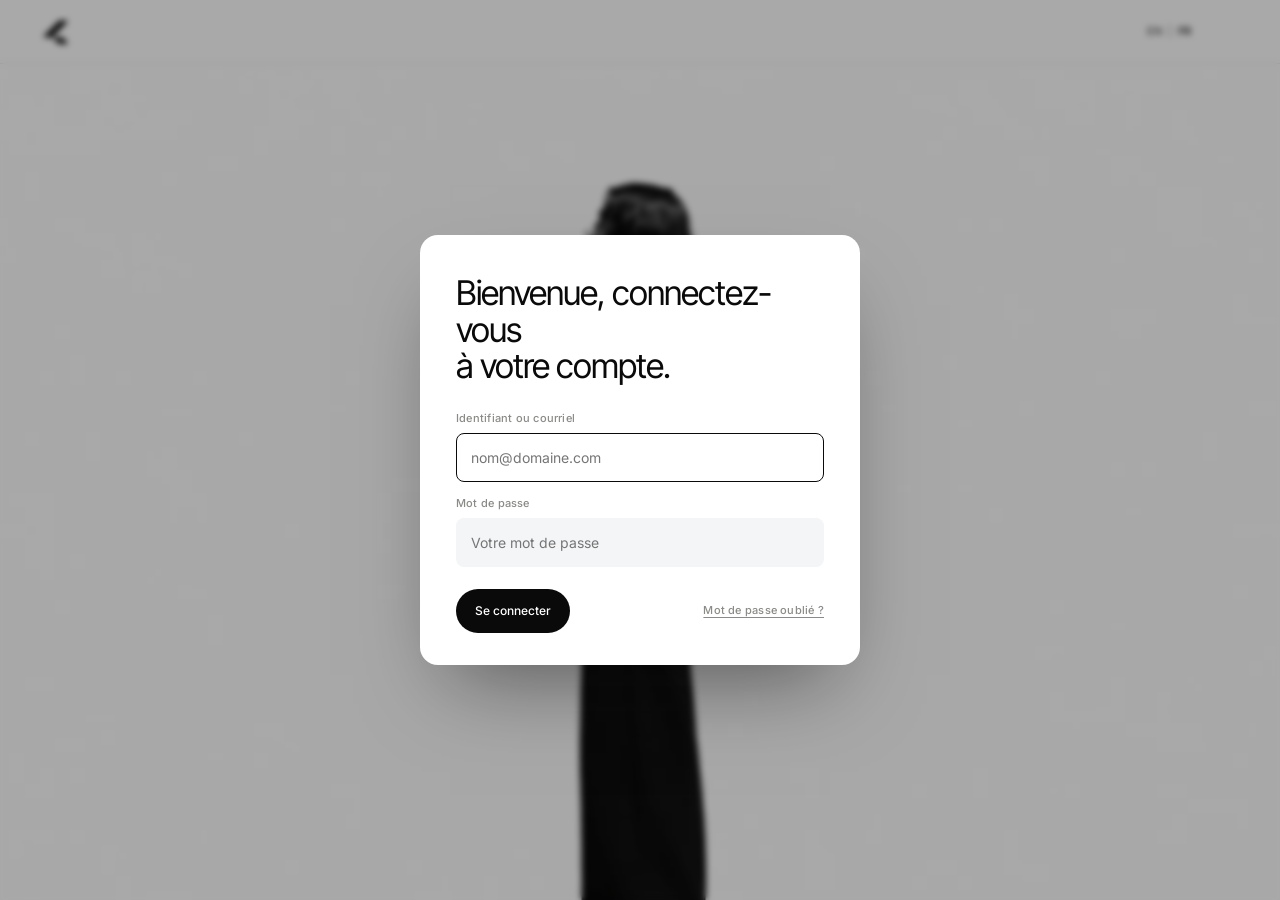
<file: index.html>
<!DOCTYPE html>
<html lang="fr">
<head>
  <meta charset="UTF-8">
  <meta name="viewport" content="width=device-width, initial-scale=1.0">
  <title data-i18n="title_erp">Connexion | Groupe Lounici</title>
  <meta name="robots" content="noindex">
  <link rel="icon" href="favicon.ico?v=3" sizes="16x16 32x32 48x48">
  <link rel="icon" type="image/png" sizes="64x64" href="assets/favicon.png?v=3">
  <link rel="icon" type="image/png" sizes="192x192" href="assets/favicon-192.png?v=3">
  <link rel="icon" type="image/png" sizes="512x512" href="assets/favicon-512.png?v=3">
  <link rel="apple-touch-icon" sizes="180x180" href="assets/favicon-180.png?v=3">
  <link rel="preconnect" href="https://fonts.googleapis.com">
  <link rel="preconnect" href="https://fonts.gstatic.com" crossorigin>
  <link href="https://fonts.googleapis.com/css2?family=Inter+Tight:wght@400;500;600&family=Inter:wght@400;500;600&display=swap" rel="stylesheet">
  <link rel="stylesheet" href="styles.css?v=24">
</head>
<!-- ERP de Groupe Lounici (erp.lounici.ca) : page de connexion ; après connexion → portail.html -->
<body class="erp-login">

  <div class="portal-wrap">
    <header class="hero-top">
      <a class="brand brand-hero" href="https://lounici.ca/" aria-label="Groupe Lounici — accueil" data-i18n-attr="aria-label=brand_home">
        <img src="assets/logo-blanc.png" alt="Groupe Lounici" class="brand-mark">
        <span class="brand-name" aria-hidden="true">Groupe Lounici</span>
      </a>
      <div class="nav-right">
        <div class="lang" aria-label="Langue" data-i18n-attr="aria-label=lang_label">
          <a href="#" hreflang="en" lang="en">EN</a>
          <span aria-hidden="true">|</span>
          <a href="#" hreflang="fr" lang="fr" class="is-on" aria-current="true">FR</a>
        </div>
      </div>
    </header>
  </div>

  <dialog class="login-modal" id="portail" aria-labelledby="portail-titre">
    <h2 class="modal-title" id="portail-titre" data-i18n="modal_title">Bienvenue, connectez-vous<br>à votre compte.</h2>
    <form class="login-form" novalidate>
      <label class="field"><span class="small" data-i18n="m_user">Identifiant ou courriel</span><input type="text" name="identifiant" autocomplete="username" placeholder="nom@domaine.com" autofocus required data-i18n-attr="placeholder=m_user_ph"></label>
      <label class="field"><span class="small" data-i18n="m_pass">Mot de passe</span><input type="password" name="mot-de-passe" autocomplete="current-password" placeholder="Votre mot de passe" required data-i18n-attr="placeholder=m_pass_ph"></label>
      <div class="form-foot">
        <button type="submit" class="btn btn-black" data-i18n="m_submit">Se connecter</button>
        <a class="small lost" href="lens.html?vue=login" data-i18n="m_lost">Mot de passe oublié ?</a>
      </div>
      <p class="login-msg small" hidden>Veuillez saisir votre identifiant et votre mot de passe.</p>
    </form>
  </dialog>

  <script src="lens-config.js?v=1"></script>
  <script src="lens-cloud.js?v=2"></script>
  <script src="script.js?v=20"></script>
</body>
</html>
</file>
<file: styles.css>
/* =====================================================================
   Groupe Lounici — Feuille de style
   Direction : studio monochrome sur fond blanc pur. Héros à empennage
   noir, énoncé en deux tons sur noir, carrousel d’expertises, duo de
   formulaire de contact seul et centré. Toutes les couleurs passent par les tokens.
   ===================================================================== */

:root {
  --white: #ffffff;          /* fond de page : blanc pur */
  --grey: #f4f5f6;           /* gris clair neutre (fond du carrousel, champs) */
  --grey-2: #e8e9eb;
  --black: #0a0a0a;
  --card-dark: #141414;
  --ink: #0a0a0a;
  --ink-2: #4b4b4b;
  --muted: #8a8a86;
  --dim: #8d8d8a;            /* seconde moitié des titres et énoncés */
  --line: rgba(10, 10, 10, 0.1);
  --line-dark: rgba(255, 255, 255, 0.14);
  --display: "Inter Tight", "Inter", system-ui, sans-serif;
  --font: "Inter", system-ui, -apple-system, "Segoe UI", sans-serif;
  --pad: clamp(20px, 3.2vw, 48px);
  --r: 8px;
  --r-card: 18px;
}

*, *::before, *::after { box-sizing: border-box; }
/* chaque panneau occupe la fenêtre ; le défilement s'arrête de section en section */
html { scroll-behavior: smooth; scroll-snap-type: y mandatory; }
body {
  margin: 0;
  font-family: var(--font);
  font-weight: 400;
  color: var(--ink);
  background: var(--white);
  -webkit-font-smoothing: antialiased;
  line-height: 1.5;
  overflow-x: clip;
}
img { display: block; max-width: 100%; }
a { color: inherit; text-decoration: none; }
h1, h2, h3, p { margin: 0; }
ol, ul { margin: 0; padding: 0; list-style: none; }

/* ── Typographie ── */
.h-xl, .h-lead, .hero-title, h3 { font-family: var(--display); font-weight: 400; letter-spacing: -0.03em; line-height: 1.05; }
.h-xl { font-size: clamp(34px, 4.4vw, 64px); }
.h-lead { font-size: clamp(24px, 2.4vw, 36px); }
h3 { font-size: clamp(18px, 1.6vw, 24px); }
.dim { color: var(--dim); }
.small { font-size: 11px; font-weight: 500; letter-spacing: 0.02em; color: var(--ink-2); line-height: 1.45; }
.body-m { font-size: clamp(13px, 1.05vw, 15px); line-height: 1.55; color: var(--ink-2); max-width: 46ch; }
.align-right { text-align: right; }
.pt { display: inline-block; width: 6px; height: 6px; border-radius: 50%; background: currentColor; }
.pt-ring { width: 10px; height: 10px; background: none; border: 1.5px solid currentColor; }
.pt-live { background: #2ecc71; }

/* ── Boutons ── */
.btn {
  display: inline-flex; align-items: center; gap: 10px;
  padding: 12px 18px; border-radius: 999px;
  font: inherit; font-size: 12px; font-weight: 500;
  border: 1px solid transparent; cursor: pointer; white-space: nowrap;
  transition: background 0.2s, color 0.2s;
}
.btn-black { background: var(--black); color: #fff; }
.btn-black:hover { background: #2a2a2a; }
.btn-white { background: #fff; color: var(--black); }
.btn-white:hover { background: var(--grey-2); }

/* ── Panneaux ── */
.panel {
  position: relative;
  min-height: 100vh; min-height: 100svh;
  padding: 72px var(--pad) 48px;
  display: flex; flex-direction: column; justify-content: center;
  scroll-snap-align: start;
}
.panel.light { background: var(--white); color: var(--ink); }
.panel.dark { background: var(--black); color: #fff; }
.panel.dark .small { color: rgba(255,255,255,0.6); }
.panel.dark .dim { color: rgba(255,255,255,0.42); }

/* ── 1. Héros ── */
.hero {
  --hero-top-h: 64px;        /* hauteur de la barre logo + menu */
  background: var(--white) url("assets/fond-heros.webp?v=3") no-repeat center var(--hero-top-h) / cover;
  padding: 0 var(--pad) 0; justify-content: space-between; overflow: hidden;
}
/* barre blanche pleine largeur, séparée de la photo par un trait gris */
.hero-top {
  display: grid; grid-template-columns: auto 1fr auto auto; align-items: center; gap: 24px; position: relative; z-index: 3;
  height: var(--hero-top-h); margin: 0 calc(-1 * var(--pad)); padding: 0 var(--pad);
  background: var(--white); border-bottom: 1px solid var(--line);
}
.brand { display: inline-flex; align-items: center; gap: 8px; font-weight: 600; }
.brand-mark { width: 16px; }
.brand-hero { font-family: var(--display); font-weight: 600; font-size: 17px; letter-spacing: -0.02em; text-transform: uppercase; }
.brand-hero .brand-mark { width: 30px; filter: invert(1); }
/* au survol du logo, le nom apparaît à sa droite ; il disparaît dès que le curseur quitte le logo */
.brand-hero { position: relative; }
.brand-name {
  position: absolute; left: calc(100% + 10px); top: 50%; transform: translate(-6px, -50%);
  font-size: 15px; font-weight: 600; letter-spacing: -0.02em; text-transform: none; white-space: nowrap; color: var(--ink);
  opacity: 0; pointer-events: none; transition: opacity 0.25s ease, transform 0.25s ease;
}
.brand-hero:hover .brand-name, .brand-hero:focus-visible .brand-name { opacity: 1; transform: translate(0, -50%); }
/* menu centré dans la barre, quelle que soit la largeur du logo et des liens de droite */
.nav-links { display: flex; gap: 26px; position: absolute; left: 50%; top: 0; height: 100%; transform: translateX(-50%); font-size: 11px; font-weight: 500; color: var(--ink-2); }
.nav-links > * { display: inline-flex; align-items: center; height: 100%; position: relative; }
.nav-links a:hover { color: var(--ink); }
/* bouton « Our expertise » : même aspect qu'un lien, chevron qui se retourne quand le menu est ouvert */
.has-menu { background: none; border: 0; padding: 0; font: inherit; color: inherit; cursor: pointer; gap: 5px; }
.has-menu .chev { width: 10px; height: 10px; transition: transform 0.2s; }
.has-menu:hover, .has-menu[aria-expanded="true"] { color: var(--ink); }
.has-menu[aria-expanded="true"] .chev { transform: rotate(180deg); }
.has-menu[aria-expanded="true"]::after { content: ""; position: absolute; left: 0; right: 0; bottom: -1px; height: 2px; background: var(--ink); }
/* grand menu : panneau blanc pleine largeur sous la barre, liste sur trois colonnes */
.mega {
  position: absolute; left: 0; right: 0; top: 100%; z-index: 6;
  padding: 36px var(--pad) 44px; background: var(--white); border-bottom: 1px solid var(--line);
  box-shadow: 0 24px 40px -24px rgba(10, 10, 10, 0.18);
}
.mega-title { display: inline-flex; align-items: center; gap: 10px; font-family: var(--display); font-size: 24px; font-weight: 500; letter-spacing: -0.02em; color: var(--ink); margin-bottom: 26px; }
.mega-title span { transition: transform 0.2s; }
.mega-title:hover span { transform: translateX(4px); }
.mega-list { display: grid; grid-template-columns: repeat(3, minmax(0, 1fr)); grid-auto-flow: column; grid-template-rows: repeat(4, auto); gap: 18px 32px; max-width: 1100px; }
.mega-list a { font-size: 14px; color: var(--ink-2); }
.mega-list a:hover { color: var(--ink); text-decoration: underline; text-underline-offset: 4px; }
/* à droite : portail client (icône de personne) et choix de langue */
.nav-right { display: flex; align-items: center; gap: 22px; justify-self: end; font-size: 11px; font-weight: 500; color: var(--ink-2); }
.nav-portal { display: inline-flex; align-items: center; gap: 7px; }
.nav-portal svg { width: 16px; height: 16px; }
.nav-portal:hover { color: var(--ink); }
.lang { display: inline-flex; align-items: center; gap: 6px; }
.lang span { color: var(--muted); }
.lang a:hover, .lang a.is-on { color: var(--ink); }
.nav-toggle {
  display: none; width: 38px; height: 38px; border: 1px solid var(--line); background: var(--white); border-radius: var(--r);
  cursor: pointer; flex-direction: column; align-items: center; justify-content: center; gap: 5px; justify-self: end;
}
.nav-toggle span { display: block; width: 16px; height: 1.5px; background: var(--ink); }

.hero-body {
  position: relative; flex: 1; min-height: 0;
  display: grid; grid-template-columns: minmax(0, 1fr) minmax(0, 0.7fr) minmax(0, 1fr); grid-template-rows: 1fr auto;
  align-items: center; column-gap: 24px; row-gap: 24px; padding-bottom: 36px;
}
.hero-body > * { position: relative; z-index: 2; }
.hero-text { grid-column: 1; grid-row: 1 / span 2; align-self: center; padding: 24px 0; }
.hero-cta { margin-top: 28px; }
/* carte outil en bas à droite */
.hero-card {
  grid-column: 3; grid-row: 2; align-self: end; justify-self: end;
  position: relative; width: 250px; aspect-ratio: 16 / 10; border-radius: 16px; overflow: hidden; color: #fff;
  background: #0a0a0a url("assets/outil-diagnostic.jpg?v=1") center / cover; display: grid; grid-template-rows: auto 1fr; padding: 12px 14px;
}
.hero-card::before { content: ""; position: absolute; inset: 0; background: linear-gradient(180deg, rgba(0,0,0,0.25), rgba(0,0,0,0.65)); }
.hero-card > * { position: relative; }
.hero-card-tag { display: flex; justify-content: space-between; color: rgba(255,255,255,0.75); text-transform: uppercase; letter-spacing: 0.1em; font-size: 10px; }
.hero-card-body { align-self: end; display: grid; gap: 2px; }
.hero-card-title { font-family: var(--display); font-weight: 600; font-size: 22px; letter-spacing: -0.02em; line-height: 1; }
.hero-card-body .small { color: rgba(255,255,255,0.75); }
.hero-card-arrow { position: absolute; right: 12px; bottom: 12px; width: 34px; height: 34px; border-radius: 50%; background: #fff; color: var(--ink); display: grid; place-items: center; font-size: 15px; transition: transform 0.2s ease; }
.hero-card:hover .hero-card-arrow { transform: scale(1.08); }
.hero-kicker { font-size: 12px; font-weight: 500; color: var(--ink-2); margin-bottom: 36px; }
.hero-kicker sup { font-size: 9px; margin-left: 4px; color: var(--muted); }
.hero-title { font-size: clamp(32px, 4.2vw, 62px); font-weight: 600; letter-spacing: -0.035em; margin-bottom: 28px; }
.hero-title .dim { font-weight: 400; }
.hero-lead { font-size: clamp(13px, 1vw, 15px); line-height: 1.6; color: var(--ink-2); max-width: 44ch; }

/* ── 2. Énoncé ── */
.statement-panel { justify-content: space-between; padding-top: 0; padding-bottom: 0; }
.strip {
  display: flex; justify-content: space-between; align-items: center;
  padding: 16px 0; border-bottom: 1px solid var(--line-dark);
  text-transform: uppercase; letter-spacing: 0.08em; font-size: 10px;
}
.strip-bottom { border-bottom: none; border-top: 1px solid var(--line-dark); height: 44px; }
.scroll-dot { font-style: normal; margin-left: 6px; }
.statement { max-width: 820px; margin: 0 auto; text-align: center; padding: 40px 0; }
.statement-text { font-family: var(--display); font-weight: 400; font-size: clamp(22px, 2.6vw, 40px); letter-spacing: -0.03em; line-height: 1.18; }
.statement-sub { margin-top: 36px; font-size: 13px; line-height: 1.6; color: rgba(255,255,255,0.8); }

/* ── 3. Expertises : carrousel de cartes (référence : carte blanche très arrondie, voisines derrière) ── */
/* Cotes de référence pour un écran de 1662 px : carte 760 × 340, tuile 370 × 320, rayons 85 (carte) et 80 (tuile),
   voisines visibles sur 160 px de chaque côté. Tout est exprimé en fraction de la largeur de carte. */
.panel.expo {
  padding-top: 48px; padding-left: 0; padding-right: 0; overflow: hidden; background: #f5f6f7; justify-content: flex-start;
  --card-w: min(760px, 45.73vw, calc((100vh - 400px) * 2.235));
  /* écart tel que la voisine (réduite à 84 %) ne montre que 160 px : marge latérale − retrait d'échelle − 160 */
  --card-gap: calc((100vw - var(--card-w)) / 2 - var(--card-w) * 0.08 - 160px);
  --card-pad: calc(var(--card-w) * 0.01053);   /* 8 / 760 : avec la bordure de 2 px, la tuile fait 320 de haut */
  --card-r: calc(var(--card-w) * 0.11184);     /* 85 / 760 */
  --tile-w: calc(var(--card-w) * 0.48684);     /* 370 / 760 */
  --tile-r: calc(var(--card-w) * 0.10526);     /* 80 / 760 */
}
.expo-head { text-align: center; padding: 0 var(--pad); margin-bottom: 55px; }
.expo-pill { display: inline-flex; align-items: center; gap: 8px; padding: 6px 11px; border-radius: 999px; background: #fff; border: 1px solid var(--line); color: var(--ink-2); text-transform: uppercase; font-size: 9px; letter-spacing: 0.1em; }
.expo-head .h-xl { margin-top: 14px; font-weight: 500; }
.caro { position: relative; width: 100%; margin-top: auto; }   /* la carte se centre entre le titre et les points */
.caro-track { display: flex; gap: var(--card-gap); will-change: transform; transition: transform 0.7s cubic-bezier(0.2, 0.7, 0.2, 1); }
.caro-card {
  position: relative; z-index: 1;
  flex: 0 0 var(--card-w); width: var(--card-w); aspect-ratio: 760 / 340;
  display: grid; grid-template-columns: var(--tile-w) minmax(0, 1fr); gap: 30px;
  padding: var(--card-pad); border-radius: var(--card-r); background: #fff; border: 2px solid #e9eaec;
  box-shadow: 0 1px 0 rgba(10,10,10,0.04);
  transform: scale(0.84); opacity: 0.7;
  transition: transform 0.7s cubic-bezier(0.2, 0.7, 0.2, 1), opacity 0.7s ease, box-shadow 0.7s ease;
}
.caro-card.is-active { z-index: 2; transform: none; opacity: 1; box-shadow: 0 30px 70px -30px rgba(10,10,10,0.28), 0 8px 24px rgba(10,10,10,0.06); }
.caro-visual {
  height: 100%; min-height: 0; border-radius: var(--tile-r); display: grid; place-items: center;
  color: rgba(255,255,255,0.9);
  background: linear-gradient(165deg, #2b2f34 0%, #1c2024 45%, #121518 100%);
  box-shadow: 0 24px 50px -24px rgba(10,10,10,0.55), inset 0 1px 0 rgba(255,255,255,0.06);
}
.caro-visual svg { width: 52%; height: auto; filter: drop-shadow(0 10px 18px rgba(0,0,0,0.5)); }
/* image d'illustration : couvre toute la tuile ; l'icône au trait reste pour les expertises sans image */
.caro-visual { position: relative; overflow: hidden; }
.caro-visual img { position: absolute; inset: 0; width: 100%; height: 100%; object-fit: cover; }
.caro-visual.has-img svg { display: none; }
.caro-body { display: flex; flex-direction: column; justify-content: center; gap: 10px; padding: clamp(10px, 2.2vw, 28px) clamp(14px, 2.4vw, 36px) clamp(10px, 2vw, 24px) 0; min-width: 0; min-height: 0; }
.caro-tag { display: inline-flex; align-items: center; gap: 8px; color: var(--ink); text-transform: uppercase; letter-spacing: 0.12em; font-size: 10px; font-weight: 700; }
.caro-tag .brand-mark { filter: invert(1); width: 16px; }
.caro-body h3 { font-size: clamp(20px, 1.9vw, 30px); font-weight: 600; letter-spacing: -0.025em; margin-top: 4px; }
.caro-body p { color: var(--ink-2); font-size: 13.5px; max-width: 44ch; }
.caro-more { display: inline-flex; align-items: center; gap: 8px; color: var(--ink); font-weight: 700; text-decoration: underline; text-underline-offset: 3px; }
.caro-more .pt-ring { border-color: var(--muted); }
.caro-btn {
  position: absolute; top: 50%; transform: translateY(-50%); z-index: 3;
  width: 44px; height: 44px; border-radius: 50%; border: 0; cursor: pointer;
  font: inherit; font-size: 16px; line-height: 1;
  display: grid; place-items: center; transition: background 0.2s ease, transform 0.2s ease;
  box-shadow: 0 8px 20px -8px rgba(10,10,10,0.35);
}
.caro-btn:hover { transform: translateY(-50%) scale(1.06); }
/* flèches au milieu de l’espace entre la voisine visible (160 px) et la carte active */
.caro-prev { left: max(var(--pad), calc((100% - var(--card-w)) / 4 + 58px)); background: #fff; color: var(--ink); }
.caro-next { right: max(var(--pad), calc((100% - var(--card-w)) / 4 + 58px)); background: var(--black); color: #fff; }
/* points + bouton centrés dans l’espace libre sous la carte */
.caro-dots { display: flex; justify-content: center; gap: 6px; margin-top: auto; padding-top: calc(22px + 8vh); }
.caro-dot { width: 6px; height: 6px; padding: 0; border: 0; border-radius: 3px; background: rgba(10,10,10,0.14); cursor: pointer; transition: width 0.3s ease, background 0.3s ease; }
.caro-dot.is-on { width: 22px; background: var(--ink); }
.expo-foot { text-align: center; margin-top: 22px; margin-bottom: auto; }

/* ── 4. À propos : silhouette en arrière-plan à droite, texte à gauche ── */
.panel.about {
  position: relative; justify-content: center;
  background: #fff url("assets/a-propos.webp") no-repeat right center / cover;
}
.about-text { max-width: 560px; display: grid; gap: 16px; }
.about-title { font-family: var(--display); font-weight: 600; letter-spacing: -0.03em; line-height: 1.1; font-size: clamp(28px, 3.2vw, 50px); margin-bottom: 18px; }
.about-title .dim { font-weight: 400; }
.about-text p { font-size: clamp(15px, 1.15vw, 18px); line-height: 1.5; color: var(--ink); max-width: 46ch; }
.about-foot { position: absolute; left: var(--pad); right: var(--pad); bottom: 26px; text-align: left; color: var(--muted); }

/* ── 6. Contact : la carte remplit la fenêtre, le formulaire est centré dedans ── */
.contact { padding: 16px var(--pad); display: flex; flex-direction: column; }
.login {
  flex: 1; min-height: 0; width: 100%;
  display: flex; flex-direction: column; justify-content: center; align-items: center;
  padding: clamp(28px, 4vw, 56px) var(--pad);
  background: #fff; border: 1px solid var(--line); border-radius: var(--r-card);
}
.login > * { width: 100%; }
.login .h-lead { margin-bottom: 22px; }
.site-foot { display: flex; align-items: center; justify-content: space-between; gap: 16px; flex-wrap: wrap; padding: 18px 4px 0; color: var(--muted); }
.contact-form { display: grid; gap: 12px; }
.field { display: grid; gap: 6px; }
.field .small { color: var(--muted); }
.field input, .field textarea {
  width: 100%; padding: 13px 14px;
  font: inherit; font-size: 14px; color: var(--ink);
  background: var(--grey); border: 1px solid transparent; border-radius: var(--r);
}
.field input:focus, .field textarea:focus { outline: none; border-color: var(--ink); background: #fff; }
.field textarea { resize: vertical; }
.form-foot { display: flex; align-items: center; justify-content: space-between; gap: 12px; margin-top: 6px; }

/* ── Portail client : page des outils ── */
/* la page tient dans la fenêtre : barre en haut, puis le reste réparti sans défilement */
.portail { --hero-top-h: 64px; height: 100vh; height: 100svh; display: flex; flex-direction: column; }
.portail .portal-wrap { flex: none; }
.portal-wrap { padding: 0 var(--pad); }
.nav-links a.is-active { color: var(--ink); }
.nav-links a.is-active::after { content: ""; position: absolute; left: 0; right: 0; bottom: -1px; height: 2px; background: var(--ink); }
.portal-main { flex: 1; min-height: 0; display: flex; flex-direction: column; padding: clamp(24px, 5vh, 56px) var(--pad) clamp(24px, 5vh, 48px); }
.portal-main > section { flex: 1; min-height: 0; display: flex; flex-direction: column; }
.portal-main .h-xl { font-size: clamp(30px, 4.6vh, 64px); }
.portal-main .body-m { margin-top: clamp(10px, 2vh, 18px); }
/* cartes pleine largeur, noires, avec un halo sombre tout autour pour le relief */
.tools {
  flex: 1; min-height: 0; max-height: 50vh;                 /* un peu moins hautes que l'espace disponible */
  display: flex; justify-content: flex-start;               /* cartes alignées à gauche, côte à côte */
  gap: clamp(16px, 2vw, 28px); margin-top: clamp(20px, 4vh, 48px);
}
.tools > li { display: grid; flex: 0 1 auto; height: 100%; aspect-ratio: 4 / 5; min-height: 0; min-width: 0; }   /* format portrait : plus hautes que larges */
.tools:has(> li:nth-child(4)) > li { flex: 1 1 0; height: auto; max-height: 100%; align-self: flex-start; }   /* 4 outils ou plus : les cartes se partagent la largeur */
.tool {
  display: flex; flex-direction: column; justify-content: space-between; min-height: 0; padding: clamp(22px, 2vw, 30px);
  border-radius: 26px; color: #fff;
  background: linear-gradient(170deg, #1f1f1f 0%, #0e0e0e 45%, #050505 100%);
  box-shadow:
    inset 0 1px 0 rgba(255, 255, 255, 0.08),             /* fine lumière sur le bord haut */
    0 2px 6px rgba(0, 0, 0, 0.25),
    0 24px 48px -12px rgba(0, 0, 0, 0.55),               /* ombre portée vers le bas */
    0 0 60px rgba(0, 0, 0, 0.28);                        /* halo sombre autour */
  transition: transform 0.25s ease, box-shadow 0.25s ease;
}
.tool:hover {
  transform: translateY(-6px);
  box-shadow: inset 0 1px 0 rgba(255, 255, 255, 0.1), 0 4px 10px rgba(0, 0, 0, 0.3), 0 40px 64px -16px rgba(0, 0, 0, 0.6), 0 0 80px rgba(0, 0, 0, 0.34);
}
/* carte illustrée : l'image (format 4:5) remplit la case, voile sombre en bas pour le texte */
.tool.has-image {
  background-image: linear-gradient(180deg, rgba(0, 0, 0, 0) 55%, rgba(0, 0, 0, 0.6) 100%), var(--img);
  background-size: cover; background-position: center;
}
.tool svg { width: clamp(40px, 4vw, 56px); height: auto; }
.tool > span { display: grid; gap: 6px; font-size: clamp(16px, 1.5vw, 22px); line-height: 1.2; letter-spacing: -0.015em; }
.tool .small { font-size: 12px; color: rgba(255,255,255,0.55); }
/* variante : nom en capitales à gauche, flèche blanche à droite, grille de points en haut */
.tool .dots { width: clamp(40px, 4vw, 56px); height: auto; }
.tool .tool-foot { display: flex; justify-content: space-between; align-items: flex-end; gap: 12px; }
.tool .tool-name { font-weight: 500; letter-spacing: -0.01em; }
.tool .tool-arrow { width: clamp(22px, 2vw, 28px); height: auto; flex: none; transition: transform 0.2s ease; }
.tool:hover .tool-arrow { transform: translateX(4px); }

/* ── Portail client : fenêtre de connexion ── */
.login-modal {
  width: min(440px, calc(100vw - 32px)); margin: auto; padding: 40px 36px 32px;
  border: 0; border-radius: var(--r-card); background: #fff; color: var(--ink);
  box-shadow: 0 40px 80px -30px rgba(10, 10, 10, 0.5);
}
.login-modal::backdrop { background: rgba(10, 10, 10, 0.45); -webkit-backdrop-filter: blur(3px); backdrop-filter: blur(3px); }
.modal-close {
  position: absolute; top: 14px; right: 14px; width: 34px; height: 34px;
  border: 0; border-radius: 50%; background: var(--grey); color: var(--ink); font-size: 20px; line-height: 1; cursor: pointer;
}
.modal-close:hover { background: var(--grey-2); }
.modal-title { font-family: var(--display); font-weight: 400; letter-spacing: -0.03em; line-height: 1.08; font-size: clamp(26px, 3vw, 34px); margin-bottom: 26px; }
.login-form { display: grid; gap: 14px; }
.login-form .form-foot { margin-top: 8px; }
.lost { color: var(--muted); text-decoration: underline; text-underline-offset: 3px; }
.lost:hover { color: var(--ink); }
.login-msg { margin-top: 4px; padding: 12px 14px; border-radius: var(--r); background: var(--grey); color: var(--ink-2); }
.login-msg a { text-decoration: underline; }

/* ── Apparition au défilement ── */
@media (prefers-reduced-motion: no-preference) {
  .reveal { opacity: 0; transform: translateY(14px); transition: opacity 0.6s ease, transform 0.6s ease; }
  .reveal.is-visible { opacity: 1; transform: none; }
}

/* ── Écrans peu hauts ── */
@media (max-height: 820px) {
  .hero-kicker, .hero-title { margin-bottom: 24px; }
}

/* ── Écrans moyens ── */
@media (max-width: 1000px) {
  /* colonne unique : titre puis paragraphe en haut, silhouette centrée en bas */
  .hero { background-size: auto 50svh; background-position: center bottom; }
  .hero-body { grid-template-columns: 1fr; grid-template-rows: none; align-items: start; column-gap: 0; row-gap: 14px; padding-bottom: 46svh; }
  .hero-text { grid-row: auto; padding: 16px 0 0; }
  .hero-cta { margin-top: 20px; }
  .hero-card { display: none; }
  .nav-links { display: none; }
  .nav-links.open {
    display: flex; flex-direction: column; gap: 0;
    position: absolute; left: auto; right: var(--pad); top: calc(100% + 6px); transform: none; z-index: 5; min-width: 200px;
    background: var(--white); border: 1px solid var(--line); border-radius: var(--r); padding: 6px;
  }
  .nav-links.open a { padding: 10px 12px; }
  .nav-links { height: auto; top: auto; }
  .nav-links.open > * { height: auto; }
  .nav-links.open .has-menu { padding: 10px 12px; }
  .has-menu[aria-expanded="true"]::after { display: none; }
  .mega { padding: 24px var(--pad) 32px; }
  .mega-list { grid-template-columns: 1fr 1fr; grid-template-rows: repeat(5, auto); gap: 14px 24px; }
  .portail { height: auto; min-height: 100vh; min-height: 100svh; }   /* sur petit écran, la page peut défiler */
  .tools { display: grid; grid-template-columns: 1fr 1fr; max-height: none; }
  .tools > li { height: auto; }
  .portail .nav-links { display: flex; position: absolute; left: 50%; top: 0; height: 100%; transform: translateX(-50%); }
  .portail .nav-links > * { height: 100%; }
  .portail .nav-toggle { display: none; }
  .nav-toggle { display: flex; }
  .panel.expo { --card-w: 86vw; --card-gap: -24px; }
  .panel.about { justify-content: flex-start; background-size: auto 48%; background-position: right -10vw bottom; }
  .about-text { padding-top: 24px; padding-bottom: 46vh; }
  .caro-card { aspect-ratio: auto; grid-template-columns: 1fr; gap: 16px; padding: 14px; border-radius: 30px; }
  .caro-visual { height: clamp(160px, 26vh, 240px); border-radius: 24px; }
  .caro-visual svg { width: 36%; }
  .caro-body { padding: 4px 6px 8px; }
  .caro-btn { top: 26px; transform: none; width: 36px; height: 36px; }
  .caro-btn:hover { transform: scale(1.06); }
  .caro-prev { left: calc(7vw + 26px); } .caro-next { right: calc(7vw + 26px); }
}

/* ── Téléphones ── */
@media (max-width: 640px) {
  /* sur téléphone, les sections dépassent parfois l'écran : arrêt souple plutôt qu'obligatoire */
  html { scroll-snap-type: y proximity; }
  .panel { padding: 64px var(--pad) 36px; }
  .hero { --hero-top-h: 56px; padding-top: 0; }
  .hero-top { gap: 14px; }
  .nav-right { gap: 14px; }
  .nav-portal span { display: none; }   /* sur téléphone, l'icône de personne suffit */
  .tools { grid-template-columns: 1fr; }
  .tools > li { aspect-ratio: 5 / 4; }
  .hero-text { padding: 28px 0 16px; }
  .hero-kicker, .hero-title { margin-bottom: 22px; }
  .statement-panel { padding-top: 0; padding-bottom: 0; }
  .caro-body p { font-size: 14px; }
  .form-foot { flex-direction: column; align-items: flex-start; }
  .site-foot { flex-direction: column; align-items: flex-start; }
}

/* ── ERP (erp.lounici.ca) : page de connexion — la photo du héros derrière la fenêtre de connexion ── */
.erp-login { --hero-top-h: 64px; min-height: 100vh; min-height: 100svh; background: var(--white) url("assets/fond-heros.webp?v=3") no-repeat center var(--hero-top-h) / cover; }
.erp-login .login-modal::backdrop { background: rgba(10, 10, 10, 0.35); }
</file>
<file: projets.css>
/* Projets — ERP Groupe Lounici. Monochrome : barre latérale noire, contenu gris clair, cartes blanches. */
:root {
  --bg: #ececef; --card: #ffffff; --ink: #0a0a0a; --ink-2: #45454a; --muted: #8a8a90; --line: rgba(10,10,10,.09); --line-2: rgba(10,10,10,.16);
  --soft: #f4f4f6; --black: #0a0a0a; --side: #0b0b0c; --side-ink: rgba(255,255,255,.62);
  --red: #c4372b; --amber: #c98a14; --green: #2f7d4f;
  --r: 10px; --r-card: 18px;
  --display: "Inter Tight", "Inter", system-ui, sans-serif; --font: "Inter", system-ui, -apple-system, "Segoe UI", sans-serif;
}
* { box-sizing: border-box; margin: 0; padding: 0; }
html, body { height: 100%; }
body { font-family: var(--font); font-size: 14px; color: var(--ink); background: var(--bg); -webkit-font-smoothing: antialiased; }
button, input, select, textarea { font: inherit; color: inherit; }
button { cursor: pointer; }
a { color: inherit; text-decoration: none; }
ul { list-style: none; }
svg { fill: none; stroke: currentColor; stroke-width: 1.6; stroke-linecap: round; stroke-linejoin: round; }
[hidden] { display: none !important; }

.app { display: grid; grid-template-columns: 264px 1fr; height: 100vh; height: 100dvh; }

/* ── barre latérale ── */
.side { background: var(--side); color: #fff; display: flex; flex-direction: column; min-height: 0; padding: 18px 14px 14px; gap: 18px; }
.side-top { display: flex; align-items: center; justify-content: space-between; padding: 0 6px; }
.brand { display: flex; align-items: center; gap: 10px; font-family: var(--display); font-size: 17px; font-weight: 500; letter-spacing: -.01em; }
.brand img { height: 26px; width: auto; }
.side .side-close, .topbar .menu-btn { display: none; }
.side-field { display: grid; gap: 6px; padding: 0 6px; font-size: 11px; text-transform: uppercase; letter-spacing: .08em; color: var(--side-ink); }
.side-field select { appearance: none; width: 100%; padding: 9px 30px 9px 12px; border-radius: var(--r); border: 1px solid rgba(255,255,255,.14); background: #18181a url("data:image/svg+xml,%3Csvg xmlns='http://www.w3.org/2000/svg' viewBox='0 0 12 12'%3E%3Cpath d='M2.5 4.5 6 8l3.5-3.5' fill='none' stroke='%23fff' stroke-width='1.4'/%3E%3C/svg%3E") no-repeat right 10px center / 12px; color: #fff; font-size: 13px; text-transform: none; letter-spacing: 0; }
.side-field select option { color: #000; }
.side-nav { display: grid; gap: 2px; }
.side-nav a, .proj-list a { display: flex; align-items: center; gap: 10px; padding: 9px 10px; border-radius: var(--r); color: var(--side-ink); font-size: 13.5px; transition: background .15s, color .15s; }
.side-nav a:hover, .proj-list a:hover { background: rgba(255,255,255,.06); color: #fff; }
.side-nav a.on, .proj-list a.on { background: rgba(255,255,255,.1); color: #fff; }
.side-nav svg { width: 18px; height: 18px; flex: none; }
.count { margin-left: auto; min-width: 20px; padding: 1px 7px; border-radius: 999px; background: #fff; color: #000; font-size: 11px; font-weight: 600; text-align: center; }
.side-head { display: flex; align-items: center; justify-content: space-between; padding: 0 6px; font-size: 11px; text-transform: uppercase; letter-spacing: .08em; color: var(--side-ink); }
.side .icon-btn { background: rgba(255,255,255,.08); color: #fff; }
.side .icon-btn:hover { background: rgba(255,255,255,.16); }
.proj-list { flex: 1; min-height: 0; overflow: auto; display: grid; align-content: start; gap: 2px; margin-top: -10px; }
.proj-list .dot { width: 8px; height: 8px; border-radius: 50%; flex: none; background: var(--c, #fff); }
.proj-list .nm { flex: 1; min-width: 0; overflow: hidden; text-overflow: ellipsis; white-space: nowrap; }
.proj-list .pc { font-size: 11px; color: rgba(255,255,255,.4); font-variant-numeric: tabular-nums; }
.proj-list .empty { padding: 8px 10px; color: rgba(255,255,255,.4); font-size: 12.5px; }
.side-foot { display: flex; justify-content: space-between; gap: 8px; padding: 12px 6px 0; border-top: 1px solid rgba(255,255,255,.08); font-size: 12px; color: var(--side-ink); }
.side-foot span { min-width: 0; overflow: hidden; text-overflow: ellipsis; white-space: nowrap; }
.side-foot a:hover { color: #fff; }
.side-scrim { display: none; }

/* ── contenu ── */
.main { min-width: 0; min-height: 0; display: flex; flex-direction: column; }
.topbar { display: flex; align-items: center; gap: 12px; padding: 14px clamp(16px, 2.4vw, 32px); }
.search { flex: 1; max-width: 420px; display: flex; align-items: center; gap: 8px; padding: 0 14px; height: 40px; border-radius: 999px; background: var(--card); border: 1px solid var(--line); }
.search svg { width: 17px; height: 17px; color: var(--muted); flex: none; }
.search input { flex: 1; min-width: 0; border: 0; outline: 0; background: none; }
.sync { margin-left: auto; font-size: 12px; color: var(--muted); }
.view { flex: 1; min-height: 0; overflow: auto; padding: 4px clamp(16px, 2.4vw, 32px) 32px; }

.icon-btn { width: 32px; height: 32px; display: inline-grid; place-items: center; border: 0; border-radius: 50%; background: var(--soft); font-size: 18px; line-height: 1; }
.icon-btn:hover { background: #e4e4e8; }
.icon-btn svg { width: 18px; height: 18px; }

.btn { display: inline-flex; align-items: center; gap: 8px; height: 38px; padding: 0 16px; border-radius: 999px; border: 1px solid var(--line-2); background: var(--card); font-size: 13px; font-weight: 500; white-space: nowrap; }
.btn:hover { background: var(--soft); }
.btn.black { background: var(--black); border-color: var(--black); color: #fff; }
.btn.black:hover { background: #2a2a2c; }
.btn.danger { color: var(--red); border-color: rgba(196,55,43,.3); }
.btn.danger:hover { background: rgba(196,55,43,.06); }
.btn.ghost { border-color: transparent; background: none; }
.btn svg { width: 16px; height: 16px; }

h1.title { font-family: var(--display); font-weight: 500; font-size: clamp(24px, 2.4vw, 34px); letter-spacing: -.03em; line-height: 1.1; }
.sub { color: var(--muted); margin-top: 6px; }
.page-head { display: flex; align-items: flex-end; justify-content: space-between; gap: 16px; flex-wrap: wrap; margin: 10px 0 22px; }
.page-head .actions { display: flex; gap: 8px; flex-wrap: wrap; }

.card { background: var(--card); border-radius: var(--r-card); padding: 20px; }
.card h2 { font-family: var(--display); font-size: 16px; font-weight: 500; letter-spacing: -.01em; margin-bottom: 14px; display: flex; justify-content: space-between; align-items: baseline; gap: 10px; }
.card h2 small { font-family: var(--font); font-size: 12px; font-weight: 400; color: var(--muted); }

/* ── vue d'ensemble ── */
.kpis { display: grid; grid-template-columns: repeat(4, 1fr); gap: 14px; margin-bottom: 14px; }
.kpi { background: var(--card); border-radius: var(--r-card); padding: 18px 20px; }
.kpi b { display: block; font-family: var(--display); font-size: 34px; font-weight: 500; letter-spacing: -.03em; font-variant-numeric: tabular-nums; }
.kpi span { color: var(--muted); font-size: 12.5px; }
.kpi.dark { background: var(--black); color: #fff; }
.kpi.dark span { color: rgba(255,255,255,.55); }
.kpi.alert b { color: var(--red); }
.grid-2 { display: grid; grid-template-columns: 1.5fr 1fr; gap: 14px; align-items: start; }
.pcards { display: grid; grid-template-columns: repeat(auto-fill, minmax(240px, 1fr)); gap: 12px; }
.pcard { display: grid; gap: 12px; padding: 16px; border-radius: 14px; border: 1px solid var(--line); background: var(--card); text-align: left; transition: border-color .15s, transform .15s; }
.pcard:hover { border-color: var(--line-2); transform: translateY(-2px); }
.pcard .nm { display: flex; align-items: center; gap: 8px; font-weight: 500; }
.pcard .nm i { width: 9px; height: 9px; border-radius: 50%; background: var(--c, #000); flex: none; }
.pcard .meta { display: flex; justify-content: space-between; gap: 8px; color: var(--muted); font-size: 12px; }
.bar { height: 6px; border-radius: 999px; background: var(--soft); overflow: hidden; }
.bar > i { display: block; height: 100%; width: var(--p, 0%); background: var(--black); border-radius: inherit; transition: width .3s; }
.dl { display: grid; }
.dl button { display: grid; grid-template-columns: auto 1fr auto; align-items: center; gap: 12px; padding: 10px 4px; border: 0; border-top: 1px solid var(--line); background: none; text-align: left; }
.dl button:first-child { border-top: 0; }
.dl button:hover { background: var(--soft); }
.dl .t { min-width: 0; overflow: hidden; text-overflow: ellipsis; white-space: nowrap; }
.dl .t small { display: block; color: var(--muted); font-size: 12px; }
.empty-state { padding: 28px 8px; text-align: center; color: var(--muted); }
.empty-state .btn { margin-top: 14px; }

/* étiquettes */
.pill { display: inline-flex; align-items: center; gap: 6px; height: 24px; padding: 0 10px; border-radius: 999px; font-size: 12px; font-weight: 500; background: var(--soft); color: var(--ink-2); white-space: nowrap; }
.pill.s-en_cours { background: var(--black); color: #fff; }
.pill.s-en_pause { background: transparent; border: 1px dashed var(--line-2); }
.pill.s-termine { background: rgba(47,125,79,.12); color: var(--green); }
.prio { display: inline-flex; align-items: center; gap: 5px; font-size: 12px; color: var(--ink-2); }
.prio::before { content: ""; width: 7px; height: 7px; border-radius: 50%; background: #c9c9ce; }
.prio.p-haute::before { background: var(--amber); }
.prio.p-urgente::before { background: var(--red); }
.prio.p-basse::before { background: #e3e3e7; }
.due { font-size: 12px; color: var(--muted); white-space: nowrap; }
.due.late { color: var(--red); font-weight: 500; }
.due.soon { color: var(--amber); }
.avatar { width: 24px; height: 24px; border-radius: 50%; display: inline-grid; place-items: center; background: var(--black); color: #fff; font-size: 10.5px; font-weight: 600; letter-spacing: .02em; flex: none; }
.avatar.none { background: var(--soft); color: var(--muted); }

/* ── en-tête de projet ── */
.proj-head { display: grid; gap: 14px; margin: 10px 0 18px; }
.proj-head .row { display: flex; align-items: center; justify-content: space-between; gap: 14px; flex-wrap: wrap; }
.proj-head .ttl { display: flex; align-items: center; gap: 12px; min-width: 0; }
.proj-head .ttl i { width: 12px; height: 12px; border-radius: 50%; background: var(--c, #000); flex: none; }
.proj-meta { display: flex; flex-wrap: wrap; gap: 8px 18px; color: var(--muted); font-size: 13px; align-items: center; }
.proj-meta b { color: var(--ink); font-weight: 500; }
.proj-meta .bar { width: 160px; }
.proj-desc { color: var(--ink-2); max-width: 760px; line-height: 1.5; white-space: pre-line; }
.tabs { display: inline-flex; gap: 2px; padding: 3px; border-radius: 999px; background: var(--card); }
.tabs button { height: 32px; padding: 0 14px; border: 0; border-radius: 999px; background: none; color: var(--ink-2); font-size: 13px; font-weight: 500; }
.tabs button.on { background: var(--black); color: #fff; }
.filters { display: flex; gap: 8px; align-items: center; flex-wrap: wrap; }
.filters select { height: 34px; padding: 0 28px 0 12px; border-radius: 999px; border: 1px solid var(--line); background: var(--card) url("data:image/svg+xml,%3Csvg xmlns='http://www.w3.org/2000/svg' viewBox='0 0 12 12'%3E%3Cpath d='M2.5 4.5 6 8l3.5-3.5' fill='none' stroke='%23000' stroke-width='1.4'/%3E%3C/svg%3E") no-repeat right 10px center / 11px; appearance: none; font-size: 13px; }

/* ── tableau (kanban) ── */
.board { display: grid; grid-template-columns: repeat(4, minmax(250px, 1fr)); gap: 14px; align-items: start; overflow-x: auto; padding-bottom: 8px; }
.col { background: rgba(255,255,255,.5); border-radius: var(--r-card); padding: 12px; display: grid; gap: 8px; min-height: 120px; transition: background .15s, box-shadow .15s; }
.col.over { background: rgba(255,255,255,.85); box-shadow: inset 0 0 0 2px var(--black); }
.col-head { display: flex; align-items: center; justify-content: space-between; padding: 2px 4px 6px; font-weight: 500; }
.col-head span { color: var(--muted); font-weight: 400; font-size: 12px; margin-left: 6px; }
.tcard { display: grid; gap: 10px; padding: 12px 14px; border-radius: 12px; background: var(--card); border: 1px solid var(--line); box-shadow: 0 1px 2px rgba(0,0,0,.04); cursor: grab; text-align: left; user-select: none; }
.tcard:hover { border-color: var(--line-2); }
.tcard.dragging { opacity: .4; }
.tcard .tt { font-weight: 500; line-height: 1.35; word-break: break-word; }
.tcard.done .tt { color: var(--muted); text-decoration: line-through; }
.tcard .ft { display: flex; align-items: center; gap: 10px; }
.tcard .ft .sp { flex: 1; }
.tcard .chk { font-size: 12px; color: var(--muted); display: inline-flex; align-items: center; gap: 4px; }
.tcard .chk svg { width: 14px; height: 14px; }
.drop-line { height: 3px; border-radius: 3px; background: var(--black); margin: -2px 0; }
.add-task { display: flex; align-items: center; gap: 6px; padding: 8px 10px; border: 0; border-radius: 10px; background: none; color: var(--muted); font-size: 13px; text-align: left; }
.add-task:hover { background: rgba(255,255,255,.8); color: var(--ink); }
.quick { display: grid; gap: 8px; }
.quick textarea { width: 100%; min-height: 64px; padding: 10px 12px; border-radius: 12px; border: 1px solid var(--line-2); background: var(--card); resize: vertical; outline: 0; }
.quick textarea:focus { border-color: var(--black); }
.quick .row { display: flex; gap: 6px; }

/* ── liste ── */
.table-wrap { background: var(--card); border-radius: var(--r-card); overflow: auto; }
table.tasks { width: 100%; border-collapse: collapse; min-width: 760px; }
table.tasks th { position: sticky; top: 0; background: var(--card); text-align: left; font-size: 12px; font-weight: 500; color: var(--muted); padding: 12px 14px; border-bottom: 1px solid var(--line); white-space: nowrap; cursor: pointer; user-select: none; }
table.tasks th.on::after { content: " ↓"; }
table.tasks th.on.asc::after { content: " ↑"; }
table.tasks td { padding: 11px 14px; border-bottom: 1px solid var(--line); vertical-align: middle; }
table.tasks tr:last-child td { border-bottom: 0; }
table.tasks tbody tr { cursor: pointer; }
table.tasks tbody tr:hover td { background: var(--soft); }
table.tasks td.t { font-weight: 500; max-width: 380px; }
table.tasks td.t small { display: block; color: var(--muted); font-weight: 400; font-size: 12px; }
.check { width: 18px; height: 18px; border-radius: 50%; border: 1.5px solid var(--line-2); display: inline-grid; place-items: center; background: var(--card); vertical-align: middle; }
.check.on { background: var(--black); border-color: var(--black); color: #fff; }
.check svg { width: 11px; height: 11px; stroke-width: 2.4; }
.group-row td { background: var(--soft); font-size: 12px; font-weight: 600; color: var(--ink-2); padding: 8px 14px; cursor: default; }

/* ── échéancier (Gantt) ── */
.gantt { background: var(--card); border-radius: var(--r-card); overflow: auto; position: relative; }
.g-grid { display: grid; grid-template-columns: 260px 1fr; min-width: max-content; }
.g-left, .g-right { position: relative; }
.g-left { position: sticky; left: 0; z-index: 3; background: var(--card); border-right: 1px solid var(--line); }
.g-head { height: 52px; border-bottom: 1px solid var(--line); position: sticky; top: 0; z-index: 2; background: var(--card); }
.g-left .g-head { display: flex; align-items: flex-end; padding: 0 14px 10px; font-size: 12px; color: var(--muted); }
.g-row { height: 40px; display: flex; align-items: center; border-bottom: 1px solid var(--line); }
.g-left .g-row { padding: 0 14px; gap: 8px; cursor: pointer; }
.g-left .g-row:hover { background: var(--soft); }
.g-left .g-row span { min-width: 0; overflow: hidden; text-overflow: ellipsis; white-space: nowrap; }
.g-left .g-row.grp { font-weight: 600; font-size: 12px; color: var(--ink-2); background: var(--soft); cursor: default; }
.g-right .g-row.grp { background: var(--soft); }
.g-months, .g-days { position: absolute; left: 0; right: 0; display: flex; }
.g-months { top: 0; height: 26px; }
.g-days { top: 26px; height: 26px; }
.g-months div { flex: none; padding: 6px 8px; font-size: 12px; font-weight: 500; border-left: 1px solid var(--line); white-space: nowrap; overflow: hidden; }
.g-days div { flex: none; text-align: center; font-size: 10.5px; color: var(--muted); padding-top: 6px; }
.g-days div.we { color: #c0c0c6; }
.g-days div.wk { border-left: 1px solid var(--line); }
.g-body { position: relative; }
.g-shade { position: absolute; top: 0; bottom: 0; background: rgba(10,10,10,.025); }
.g-today { position: absolute; top: 0; bottom: 0; width: 2px; background: var(--red); z-index: 1; }
.g-today::before { content: "Aujourd’hui"; position: absolute; top: -18px; left: 4px; font-size: 10px; color: var(--red); white-space: nowrap; }
.g-bar { position: absolute; height: 22px; top: 9px; border-radius: 6px; background: var(--black); color: #fff; font-size: 11px; line-height: 22px; padding: 0 8px; white-space: nowrap; overflow: hidden; text-overflow: ellipsis; cursor: pointer; min-width: 6px; }
.g-bar.done { background: #b9b9bf; }
.g-bar.late { background: var(--red); }
.g-bar.ms { width: 14px !important; height: 14px; top: 13px; padding: 0; border-radius: 3px; transform: rotate(45deg); }
.g-bar.proj { height: 10px; top: 15px; border-radius: 3px; background: var(--c, #000); opacity: .85; }
.g-none { padding: 6px 14px; font-size: 12px; color: var(--muted); }

/* ── panneau d'une tâche ── */
dialog { border: 0; padding: 0; color: var(--ink); }
dialog::backdrop { background: rgba(10,10,10,.35); backdrop-filter: blur(2px); }
.drawer { margin: 0 0 0 auto; height: 100vh; height: 100dvh; max-height: none; width: min(520px, 100vw); background: var(--card); box-shadow: -30px 0 60px -30px rgba(0,0,0,.4); }
.drawer[open] { display: flex; flex-direction: column; animation: slide .2s ease; }
@keyframes slide { from { transform: translateX(30px); opacity: 0; } }
.d-head { display: flex; align-items: center; gap: 8px; padding: 14px 18px; border-bottom: 1px solid var(--line); }
.d-head .crumb { flex: 1; min-width: 0; color: var(--muted); font-size: 12.5px; overflow: hidden; text-overflow: ellipsis; white-space: nowrap; }
.d-body { flex: 1; overflow: auto; padding: 20px 22px 28px; display: grid; gap: 18px; align-content: start; }
.d-title { width: 100%; border: 0; outline: 0; resize: none; font-family: var(--display); font-size: 22px; font-weight: 500; letter-spacing: -.02em; line-height: 1.25; background: none; }
.props { display: grid; grid-template-columns: 120px 1fr; gap: 6px 12px; align-items: center; }
.props > span { color: var(--muted); font-size: 13px; }
.props input, .props select { width: 100%; height: 34px; padding: 0 10px; border-radius: 8px; border: 1px solid transparent; background: var(--soft); outline: 0; }
.props input:focus, .props select:focus { border-color: var(--black); background: var(--card); }
.field-l { display: grid; gap: 6px; }
.field-l > span { color: var(--muted); font-size: 13px; }
.field-l textarea { width: 100%; min-height: 110px; padding: 10px 12px; border-radius: 10px; border: 1px solid transparent; background: var(--soft); outline: 0; resize: vertical; line-height: 1.5; }
.field-l textarea:focus { border-color: var(--black); background: var(--card); }
.checklist { display: grid; gap: 2px; }
.checklist label { display: flex; align-items: center; gap: 10px; padding: 6px 4px; border-radius: 8px; }
.checklist label:hover { background: var(--soft); }
.checklist input[type=checkbox] { width: 16px; height: 16px; accent-color: #000; flex: none; }
.checklist input[type=text] { flex: 1; border: 0; outline: 0; background: none; }
.checklist .ok input[type=text] { color: var(--muted); text-decoration: line-through; }
.checklist .x { border: 0; background: none; color: var(--muted); font-size: 16px; opacity: 0; }
.checklist label:hover .x { opacity: 1; }
.checklist .add { display: flex; gap: 8px; margin-top: 4px; }
.checklist .add input { flex: 1; height: 34px; padding: 0 10px; border-radius: 8px; border: 1px dashed var(--line-2); outline: 0; background: none; }
.d-foot { display: flex; justify-content: space-between; gap: 8px; padding: 14px 18px; border-top: 1px solid var(--line); color: var(--muted); font-size: 12px; align-items: center; }

/* ── fenêtres ── */
.modal { margin: auto; width: min(560px, calc(100vw - 32px)); border-radius: 22px; background: var(--card); box-shadow: 0 40px 80px -30px rgba(0,0,0,.5); }
.modal.small { width: min(420px, calc(100vw - 32px)); }
.modal form, .modal .m-in { padding: 26px 26px 22px; display: grid; gap: 16px; }
.modal h3 { font-family: var(--display); font-size: 22px; font-weight: 500; letter-spacing: -.02em; }
.modal p { color: var(--ink-2); line-height: 1.5; }
.fields { display: grid; grid-template-columns: 1fr 1fr; gap: 12px; }
.fields .full { grid-column: 1 / -1; }
.fl { display: grid; gap: 6px; font-size: 12.5px; color: var(--muted); }
.fl input, .fl select, .fl textarea { height: 40px; padding: 0 12px; border-radius: 10px; border: 1px solid transparent; background: var(--soft); outline: 0; color: var(--ink); font-size: 14px; }
.fl textarea { height: auto; min-height: 80px; padding: 10px 12px; resize: vertical; }
.fl input:focus, .fl select:focus, .fl textarea:focus { border-color: var(--black); background: var(--card); }
.swatches { display: flex; gap: 8px; flex-wrap: wrap; }
.swatches label { width: 26px; height: 26px; border-radius: 50%; background: var(--c); cursor: pointer; box-shadow: inset 0 0 0 1px rgba(0,0,0,.1); }
.swatches input { display: none; }
.swatches input:checked + label { box-shadow: 0 0 0 2px var(--card), 0 0 0 4px var(--black); }
.m-foot { display: flex; justify-content: flex-end; gap: 8px; margin-top: 6px; }
.m-err { color: var(--red); font-size: 13px; }

/* ── messages ── */
.toasts { position: fixed; bottom: 18px; left: 50%; transform: translateX(-50%); display: grid; gap: 8px; z-index: 100; pointer-events: none; }
.toast { padding: 10px 16px; border-radius: 999px; background: var(--black); color: #fff; font-size: 13px; box-shadow: 0 16px 40px -14px rgba(0,0,0,.5); animation: up .2s ease; }
.toast.err { background: var(--red); }
@keyframes up { from { transform: translateY(8px); opacity: 0; } }
.setup { max-width: 640px; margin: 8vh auto; }
.setup code { background: var(--soft); padding: 2px 6px; border-radius: 6px; font-size: 13px; }
.setup ol { margin: 14px 0 0 18px; display: grid; gap: 8px; line-height: 1.5; color: var(--ink-2); }

/* ── petits écrans ── */
@media (max-width: 1100px) { .kpis { grid-template-columns: repeat(2, 1fr); } .grid-2 { grid-template-columns: 1fr; } }
@media (max-width: 860px) {
  .app { grid-template-columns: 1fr; }
  .side { position: fixed; inset: 0 auto 0 0; width: 280px; z-index: 50; transform: translateX(-100%); transition: transform .2s ease; }
  .app.menu .side { transform: none; }
  .app.menu .side-scrim { display: block; position: fixed; inset: 0; z-index: 40; background: rgba(0,0,0,.35); }
  .side .side-close, .topbar .menu-btn { display: inline-grid; }
  .sync { display: none; }
  .board { grid-template-columns: repeat(4, 82vw); scroll-snap-type: x mandatory; }
  .col { scroll-snap-align: start; }
  .props { grid-template-columns: 1fr; }
  .fields { grid-template-columns: 1fr; }
  .g-grid { grid-template-columns: 150px 1fr; }
}
</file>
<file: crm.css>
/* CRM — compléments à projets.css (même système visuel) */
.topbar #log-btn { flex: none; }

/* étapes du pipeline */
.stage { display: inline-flex; align-items: center; gap: 6px; height: 24px; padding: 0 10px; border-radius: 999px; font-size: 12px; font-weight: 500; white-space: nowrap; background: var(--soft); color: var(--ink-2); }
.stage::before { content: ""; width: 7px; height: 7px; border-radius: 50%; background: currentColor; opacity: .55; }
.stage.e-contacte { background: #e9eef3; color: #2f5f7f; }
.stage.e-rencontre { background: #efeaf6; color: #6a4596; }
.stage.e-proposition { background: #f6efe1; color: #8f6210; }
.stage.e-gagne { background: rgba(47,125,79,.12); color: var(--green); }
.stage.e-perdu { background: transparent; border: 1px dashed var(--line-2); color: var(--muted); }

/* type d'échange */
.kind { width: 32px; height: 32px; border-radius: 50%; display: inline-grid; place-items: center; background: var(--soft); flex: none; }
.kind svg { width: 16px; height: 16px; }
.kind.k-rencontre { background: var(--black); color: #fff; }
.kind.k-note { background: transparent; border: 1px dashed var(--line-2); }

/* journal (fil chronologique) */
.feed { display: grid; }
.feed .it { display: grid; grid-template-columns: auto 1fr auto; gap: 12px; padding: 14px 4px; border-top: 1px solid var(--line); align-items: start; }
.feed .it:first-child { border-top: 0; }
.feed .hd { display: flex; flex-wrap: wrap; gap: 4px 10px; align-items: baseline; }
.feed .hd b { font-weight: 500; }
.feed .hd a { font-weight: 500; text-decoration: underline; text-underline-offset: 3px; text-decoration-color: var(--line-2); }
.feed .hd a:hover { text-decoration-color: currentColor; }
.feed .hd small { color: var(--muted); font-size: 12px; }
.feed .nt { margin-top: 6px; color: var(--ink-2); line-height: 1.5; white-space: pre-line; word-break: break-word; }
.feed .res { display: inline-block; margin-top: 8px; padding: 3px 10px; border-radius: 8px; background: var(--soft); font-size: 12.5px; color: var(--ink-2); }
.feed .tm { color: var(--muted); font-size: 12px; white-space: nowrap; text-align: right; display: grid; gap: 6px; justify-items: end; }
.feed .tm button { border: 0; background: none; color: var(--muted); font-size: 12px; opacity: 0; }
.feed .it:hover .tm button { opacity: 1; }
.feed .tm button:hover { color: var(--red); }
.day-sep { padding: 14px 4px 4px; font-size: 12px; font-weight: 600; color: var(--muted); text-transform: uppercase; letter-spacing: .06em; }

/* fiche client */
.acc-grid { display: grid; grid-template-columns: 1fr 340px; gap: 14px; align-items: start; }
.acc-side { display: grid; gap: 14px; }
.kv { display: grid; grid-template-columns: 110px 1fr; gap: 10px 12px; font-size: 13.5px; }
.kv dt { color: var(--muted); }
.kv dd { min-width: 0; overflow-wrap: anywhere; }
.kv a { text-decoration: underline; text-underline-offset: 3px; text-decoration-color: var(--line-2); }
.contacts { display: grid; gap: 8px; }
.ct { display: grid; grid-template-columns: auto 1fr auto; gap: 10px; align-items: center; padding: 10px; border-radius: 12px; border: 1px solid var(--line); }
.ct .nm { font-weight: 500; }
.ct small { display: block; color: var(--muted); font-size: 12px; overflow-wrap: anywhere; }
.ct .acts { display: flex; gap: 4px; }
.ct .acts a, .ct .acts button { width: 28px; height: 28px; display: inline-grid; place-items: center; border-radius: 50%; border: 0; background: var(--soft); }
.ct .acts a:hover, .ct .acts button:hover { background: #e4e4e8; }
.ct .acts svg { width: 14px; height: 14px; }
.relance { display: grid; gap: 10px; padding: 16px; border-radius: var(--r-card); background: var(--black); color: #fff; }
.relance.late { background: var(--red); }
.relance.none { background: var(--card); color: var(--ink); }
.relance b { font-family: var(--display); font-size: 20px; font-weight: 500; letter-spacing: -.02em; }
.relance small { color: inherit; opacity: .7; }
.relance .row { display: flex; gap: 6px; flex-wrap: wrap; }
.relance .btn { height: 32px; font-size: 12.5px; }
.relance:not(.none) .btn { background: rgba(255,255,255,.12); border-color: transparent; color: #fff; }
.relance:not(.none) .btn:hover { background: rgba(255,255,255,.22); }

/* enregistrement rapide d'un échange */
.types { display: flex; gap: 6px; flex-wrap: wrap; }
.types input { display: none; }
.types label { display: inline-flex; align-items: center; gap: 6px; height: 34px; padding: 0 12px; border-radius: 999px; border: 1px solid var(--line-2); font-size: 13px; cursor: pointer; color: var(--ink-2); }
.types label svg { width: 15px; height: 15px; }
.types input:checked + label { background: var(--black); border-color: var(--black); color: #fff; }
.seg { display: inline-flex; padding: 3px; border-radius: 999px; background: var(--soft); }
.seg input { display: none; }
.seg label { height: 30px; padding: 0 12px; display: inline-flex; align-items: center; border-radius: 999px; font-size: 12.5px; cursor: pointer; color: var(--ink-2); }
.seg input:checked + label { background: var(--card); color: var(--ink); box-shadow: 0 1px 3px rgba(0,0,0,.12); }
.hint { font-size: 12px; color: var(--muted); }
.new-acc { display: none; grid-column: 1 / -1; grid-template-columns: 1fr 1fr; gap: 12px; padding: 12px; border-radius: 12px; border: 1px dashed var(--line-2); }
.new-acc.on { display: grid; }
.modal.wide { width: min(640px, calc(100vw - 32px)); }
.modal form { max-height: calc(100dvh - 48px); overflow: auto; }

/* pipeline */
.pipe { display: grid; grid-template-columns: repeat(6, minmax(170px, 1fr)); gap: 12px; align-items: start; overflow-x: auto; padding-bottom: 8px; }
.pipe .col { align-content: start; }
.pipe .col-head small { display: block; font-size: 11.5px; color: var(--muted); font-weight: 400; margin-top: 2px; }
.acard { display: grid; gap: 8px; padding: 12px 14px; border-radius: 12px; background: var(--card); border: 1px solid var(--line); cursor: grab; user-select: none; text-align: left; }
.acard:hover { border-color: var(--line-2); }
.acard.dragging { opacity: .4; }
.acard .nm { font-weight: 500; line-height: 1.3; }
.acard .meta { display: flex; justify-content: space-between; gap: 8px; font-size: 12px; color: var(--muted); }
.money { font-variant-numeric: tabular-nums; }

/* tableaux */
table.tasks td .sm { display: block; color: var(--muted); font-size: 12px; font-weight: 400; }
.chips { display: flex; gap: 6px; flex-wrap: wrap; }
.chips button { height: 32px; padding: 0 12px; border-radius: 999px; border: 1px solid var(--line); background: var(--card); font-size: 12.5px; color: var(--ink-2); }
.chips button.on { background: var(--black); border-color: var(--black); color: #fff; }

@media (max-width: 1100px) { .acc-grid { grid-template-columns: 1fr; } }
@media (max-width: 860px) {
  .topbar #log-btn span.lbl { display: none; }
  .pipe { grid-template-columns: repeat(6, 78vw); scroll-snap-type: x mandatory; }
  .pipe .col { scroll-snap-align: start; }
  .new-acc { grid-template-columns: 1fr; }
}
</file>
